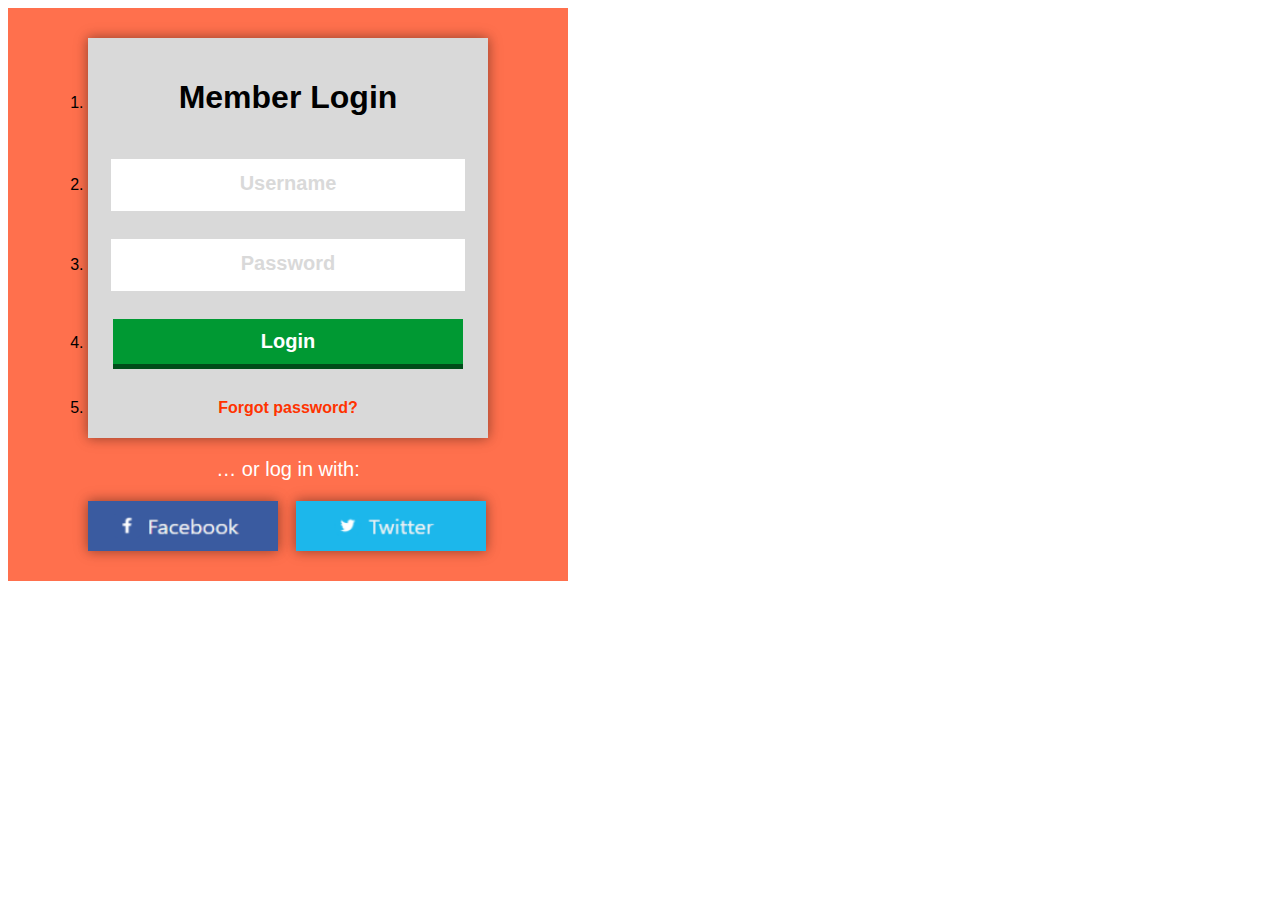
<file: task_1/index.html>
<!DOCTYPE html>
<html lang="en">
<head>
    <meta charset="UTF-8">
    <link rel="stylesheet" href="css/styles.css">
    <title>Form</title>
</head>
<body>
    <form action="">
        <div class="mem">
            <ul>
                <li>
                    <h1>Member Login</h1>
                </li>
                <li>
                    <input type="text" placeholder="Username">
                </li>
                <li>
                    <input type="password" placeholder="Password">
                </li>
                <li>
                    <input type="submit" value="Login">
                </li>
                <li>
                    <a href="#">
                        <span>Forgot password?</span>
                    </a>
                </li>
            </ul>
        </div>
        <p>&hellip; or log in with:</p>
        <div class="soc">
            <input type="button" value=" ">
            <input type="button" value=" ">
        </div>
    </form>
</body>
</html>
</file>
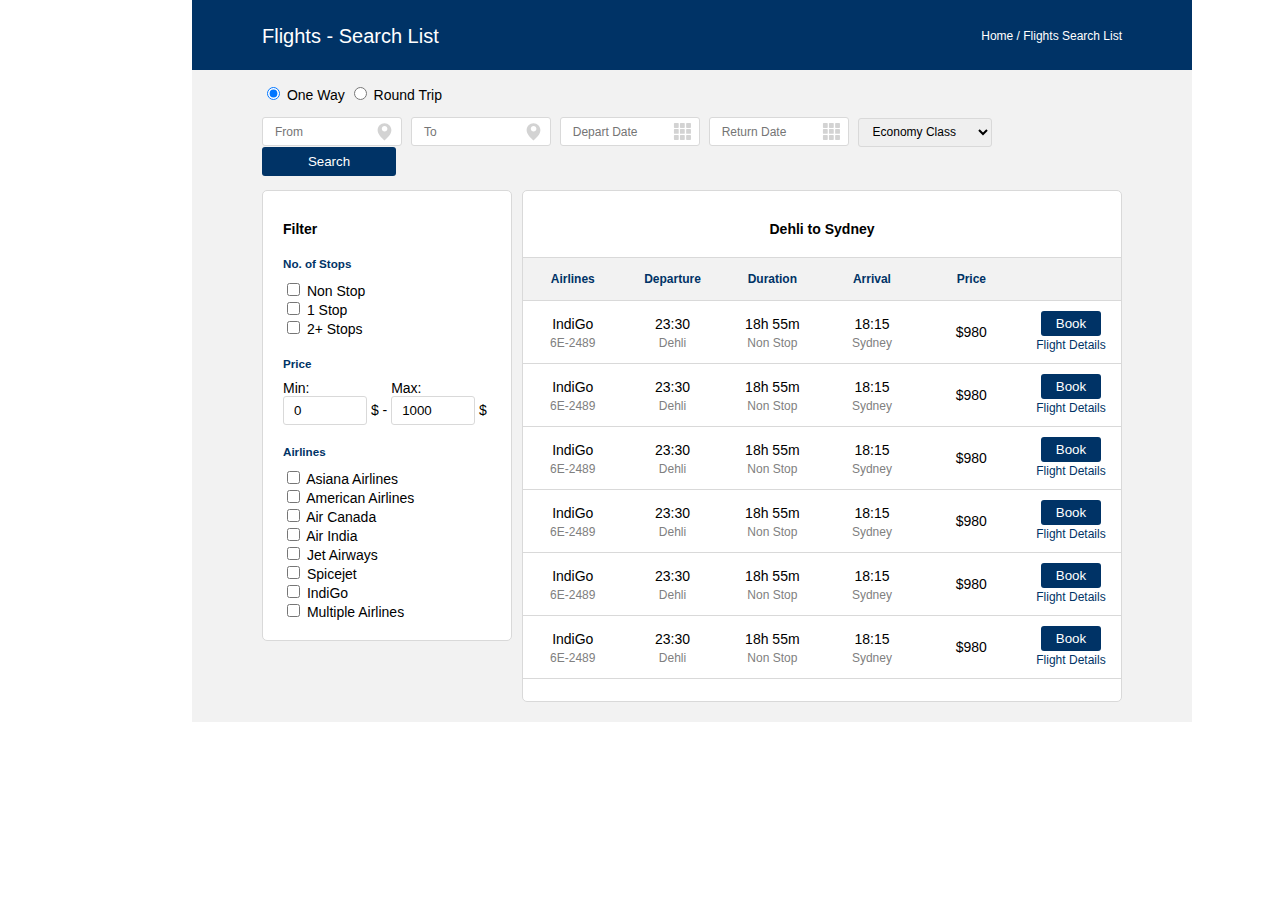
<file: task_2/index.html>
<!DOCTYPE html>
<html lang="en">
<head>
    <meta charset="UTF-8">
    <link rel="stylesheet" href="css/styles.css">
    <title>Form</title>
</head>
<body>
	<header>
        <span class="lefttext">Flights - Search List</span>
        <span class="righttext">
        	<a href="#">Home</a>
        	/
        	<a href="#">Flights Search List</a>
        </span>
    </header>
    <main>
	    <form action="">
	        <div>
	        	<ul>
	        		<li>
	        			<input type="radio" name="count" id="One" checked="checked">
	        			<label for="One">One Way</label>
	        		</li>
	        		<li>
	        			<input type="radio" name="count" id="Round">
	        			<label for="Round">Round Trip</label>
	        		</li>
	        	</ul>
	        	<ul class="topblock">
	        		<li>
	        			<input type="text" class="loc" placeholder="From">
	        		</li>
	        		<li>
	        			<input type="text" class="loc" placeholder="To">
	        		</li>
	        		<li>
	        			<input type="text" class="cal" placeholder="Depart Date">
	        		</li>
	        		<li>
	        			<input type="text" class="cal" placeholder="Return Date">
	        		</li>
	        		<li>
	        			<select name="class">
	        				<option>Economy Class</option>
	        				<option>Economy Plus Class</option>
	        				<option>Business Class</option>
	        			</select>
	        		</li>
	        		<li>
	        			<input type="submit" value="Search">
	        		</li>
	        	</ul>
	        </div>
	        <div class="leftblock">
	        	<h4>Filter</h4>
	        	<ul>
	        		<li>
	        			<h5>No. of Stops</h5>
	        		</li>
	        		<li>
	        			<input type="checkbox" name="stop" id="non">
	        			<label for="non">Non Stop</label>
	       			</li>
	    			<li>
	       				<input type="checkbox" name="stop" id="one">
	       				<label for="one">1 Stop</label>
	       			</li>
	       			<li>
	       				<input type="checkbox" name="stop" id="two">
	       				<label for="two">2+ Stops</label>
	       			</li>
	        		<li>
		        		<h5>Price</h5>
		        	</li>
		        	<li class="price">
		        		<label>Min:<input type="text" value="0"></label>
		        		<span>$ - </span>
		        		<label>Max:<input type="text" value="1000"></label>
		        		<span>$</span>
		        	</li>
		        	<li>
		        		<h5>Airlines</h5>
		        	</li>
		        	<li>
		        		<input type="checkbox" name="air" id="asia">
	        			<label for="asia">Asiana Airlines</label>
		        	</li>
		        	<li>
		        		<input type="checkbox" name="air" id="usa">
	        			<label for="usa">American Airlines</label>
		        	</li>
		        	<li>
		        		<input type="checkbox" name="air" id="canada">
	        			<label for="canada">Air Canada</label>
		        	</li>
		        	<li>
		        		<input type="checkbox" name="air" id="india">
	        			<label for="india">Air India</label>
		        	</li>
		        	<li>
		        		<input type="checkbox" name="air" id="jet">
	        			<label for="jet">Jet Airways</label>
		        	</li>
		        	<li>
		        		<input type="checkbox" name="air" id="spic">
	        			<label for="spic">Spicejet</label>
		        	</li>
		        	<li>
		        		<input type="checkbox" name="air" id="indigo">
	        			<label for="indigo">IndiGo</label>
		        	</li>
		        	<li>
		        		<input type="checkbox" name="air" id="multiple">
	        			<label for="multiple">Multiple Airlines</label>
		        	</li>
		        </ul>
	        </div>
	        <div class="rightblock">
	        	<h4>Dehli to Sydney</h4>
	        	<table>
	        		<tr>
	        			<th>Airlines</th>
	        			<th>Departure</th>
	        			<th>Duration</th>
	        			<th>Arrival</th>
	        			<th>Price</th>
	        			<th></th>
	        		</tr>
	        		<tr>
	        			<td>
	        				<p>IndiGo</p>
	        				<span>6E-2489</span>
	        			</td>
	        			<td>
	        				<p>23:30</p>
	        				<span>Dehli</span>
	        			</td>
	        			<td>
	        				<p>18h 55m</p>
	        				<span>Non Stop</span>
	        			</td>
	        			<td>
	        				<p>18:15</p>
	        				<span>Sydney</span>
	        			</td>
	        			<td>
	        				<p>$980</p>
	        			</td>
	        			<td>
	        				<input type="button" value="Book">
	        				<a href="#">Flight Details</a>
	        			</td>
	        		</tr>
	        		<tr>
	        			<td>
	        				<p>IndiGo</p>
	        				<span>6E-2489</span>
	        			</td>
	        			<td>
	        				<p>23:30</p>
	        				<span>Dehli</span>
	        			</td>
	        			<td>
	        				<p>18h 55m</p>
	        				<span>Non Stop</span>
	        			</td>
	        			<td>
	        				<p>18:15</p>
	        				<span>Sydney</span>
	        			</td>
	        			<td>
	        				<p>$980</p>
	        			</td>
	        			<td>
	        				<input type="button" value="Book">
	        				<a href="#">Flight Details</a>
	        			</td>
	        		</tr>
	        		<tr>
	        			<td>
	        				<p>IndiGo</p>
	        				<span>6E-2489</span>
	        			</td>
	        			<td>
	        				<p>23:30</p>
	        				<span>Dehli</span>
	        			</td>
	        			<td>
	        				<p>18h 55m</p>
	        				<span>Non Stop</span>
	        			</td>
	        			<td>
	        				<p>18:15</p>
	        				<span>Sydney</span>
	        			</td>
	        			<td>
	        				<p>$980</p>
	        			</td>
	        			<td>
	        				<input type="button" value="Book">
	        				<a href="#">Flight Details</a>
	        			</td>
	        		</tr>
	        		<tr>
	        			<td>
	        				<p>IndiGo</p>
	        				<span>6E-2489</span>
	        			</td>
	        			<td>
	        				<p>23:30</p>
	        				<span>Dehli</span>
	        			</td>
	        			<td>
	        				<p>18h 55m</p>
	        				<span>Non Stop</span>
	        			</td>
	        			<td>
	        				<p>18:15</p>
	        				<span>Sydney</span>
	        			</td>
	        			<td>
	        				<p>$980</p>
	        			</td>
	        			<td>
	        				<input type="button" value="Book">
	        				<a href="#">Flight Details</a>
	        			</td>
	        		</tr>
	        		<tr>
	        			<td>
	        				<p>IndiGo</p>
	        				<span>6E-2489</span>
	        			</td>
	        			<td>
	        				<p>23:30</p>
	        				<span>Dehli</span>
	        			</td>
	        			<td>
	        				<p>18h 55m</p>
	        				<span>Non Stop</span>
	        			</td>
	        			<td>
	        				<p>18:15</p>
	        				<span>Sydney</span>
	        			</td>
	        			<td>
	        				<p>$980</p>
	        			</td>
	        			<td>
	        				<input type="button" value="Book">
	        				<a href="#">Flight Details</a>
	        			</td>
	        		</tr>
	        		<tr>
	        			<td>
	        				<p>IndiGo</p>
	        				<span>6E-2489</span>
	        			</td>
	        			<td>
	        				<p>23:30</p>
	        				<span>Dehli</span>
	        			</td>
	        			<td>
	        				<p>18h 55m</p>
	        				<span>Non Stop</span>
	        			</td>
	        			<td>
	        				<p>18:15</p>
	        				<span>Sydney</span>
	        			</td>
	        			<td>
	        				<p>$980</p>
	        			</td>
	        			<td>
	        				<input type="button" value="Book">
	        				<a href="#">Flight Details</a>
	        			</td>
	        		</tr>
	        		<tr>
	        			<td colspan="6"></td>
	        		</tr>
	        	</table>
	        </div>
	    </form>
	</main>
</body>
</html>
</file>
<file: task_1/css/styles.css>
form {
    font-family: Verdana, sans-serif;
    background-color: #ff704d;
    position: absolute;
}
.mem {
    margin-top: 30px;
    margin-left: 80px;
    margin-right: 80px;
    width: 400px;
    height: 400px;
    background-color: #d9d9d9;
    box-shadow: 0 0 14px rgba(0,0,0,0.25), 0 0 10px rgba(0,0,0,0.22);
    position: relative;
}
.soc {
    position: relative;
    width: 400px;
    margin-left: 80px;
    margin-right: 80px;
    margin-bottom: 30px;
}
.soc input {
    width: 190px;
    margin: 0;
    padding: 0;
    border: none;
    box-shadow: 0 0 14px rgba(0,0,0,0.25), 0 0 10px rgba(0,0,0,0.22);
    background-image: url(../icons/twitter.png);
    background-repeat: no-repeat;
    background-size: 190px 50px;
}
.soc input:first-child {
    margin-right: 14px;
    background-image: url(../icons/facebook.png);
    background-repeat: no-repeat;
    background-size: 190px 50px;
}
ul {
    list-style: none;
    list-style-type: inline;
    padding-top: 20px;
    padding-left: 0;
}
li {
    text-align: center;
    height: 80px;
}
h1 {
    font-size: 32px;
    font-weight: 900;
}
input {
    height: 50px;
    width: 350px;
    border: none;
}
input::placeholder {
    text-align: center;
    font-size: 20px;
    font-weight: bold;
    color: #d9d9d9;
}
.mem input[type=submit] {
    color: white;
    background-color: #009933;
    border-bottom: 5px solid #004d1a;
    font-size: 20px;
    font-weight: bold;
}
a {
    text-decoration: none;
    color: #ff3300;
    font-weight: bold;
}
p{
    color: white;
    text-align: center;
    font-size: 20px;
}
</file>
<file: task_2/css/styles.css>
body {
    font-family: sans-serif;
    overflow-y: auto;
    font-family: sans-serif;
}
header {
	left: 15%;
	top: 0;
	position: fixed;
	width: 1000px;
	height: 70px;
	color: white;
	background-color: #003366;
	z-index: 1;
}
a {
	text-decoration: none;
	color: white;
}
a:hover {
	text-decoration: underline;
}
.lefttext {
	font-size: 20px;
	padding-left: 70px;
	float: left;
	margin-top: 25px;
}
.righttext {
	font-size: 12px;
	padding-right: 70px;
	float: right;
	margin-top: 29px;
}
main {
	left: 15%;
	top: 70px;
	position: absolute;
	width: 1000px;
	min-height: 600px;
	background-color: #f2f2f2;
	font-size: 14px;
}
form {
	padding: 0 70px;
}
ul {
	list-style: none;
	padding: 0;
}
li {
	display: inline;
}
.topblock input,select {
	width: 134px;
	height: 25px;
	border: 1px solid #d9d9d9;
	border-radius: 3px;
}
select,input::placeholder {
	font-size: 12px;
	padding-left: 10px;
}
.loc {
	background-image: url(../icons/location.svg);
	background-repeat: no-repeat;
	background-position: 95% 40%;
	background-size: 15%;
}
.cal {
	background-image: url(../icons/calendar.svg);
	background-repeat: no-repeat;
	background-position: 95% 40%;
	background-size: 15%;
}
.topblock select,input[type=submit] {
	height: 29px; 
	cursor: pointer;
}
input[type=submit] {
	background-color: #003366;
	color: white;
	border: none;
	border-radius: 3px;
}
.topblock li {
	margin-right: 5px;
}
.topblock li:last-child {
	margin-right: 0;
}
.leftblock,.rightblock {
	background-color: white;
	float: left;
	border: 1px solid #d9d9d9;
	border-radius: 5px;
}
.leftblock {
	width: 208px;
	margin-right: 10px;
	text-align: left;
	padding: 20px;
}
.rightblock {
	width: 598px;
	text-align: center;
	padding-top: 20px;
	margin-bottom: 20px;
}
h4 {
	margin: 10px 0 0 0;
	font-weight: 800;
}
h5 {
	margin: 20px 0 10px 0;
	color: #003366;
	font-weight: 800;
}
.leftblock ul {
	margin: 5px 0 0 0;
	font-size: 14px;
}
.leftblock li {
	display: list-item;
}
.price input {
	height: 25px;
	width: 70px;
	border: 1px solid #d9d9d9;
	border-radius: 3px;
	display: block;
	padding-left: 10px;
}
.price label {
	display: inline-block;
}
table {
	margin-top: 20px;
	font-size: 14px;
	border-collapse: collapse;
}
th,td {
	width: 99px;
	height: 60px;
	border-top: 1px solid #d9d9d9;
	border-bottom: 1px solid #d9d9d9;
}
th {
	color: #003366;
	font-weight: 800;
	font-size: 12px;
	background-color: #f2f2f2;
	height: 40px;
}
td span {
	color: gray;
	font-size: 12px;
}
td p {
	margin: 2px 0;
}
td a {
	color: #003366;
	text-decoration: none;
	font-size: 12px;
}
td a:hover {
	text-decoration: underline;
}
td input[type=button] {
	background-color: #003366;
	color: white;
	border: none;
	border-radius: 3px;
	width: 60px;
	height: 25px;
	display: block;
	margin: 0 auto;
	cursor: pointer;
}
td:last-child {
	border-bottom: none;
	height: 20px;
}
</file>
